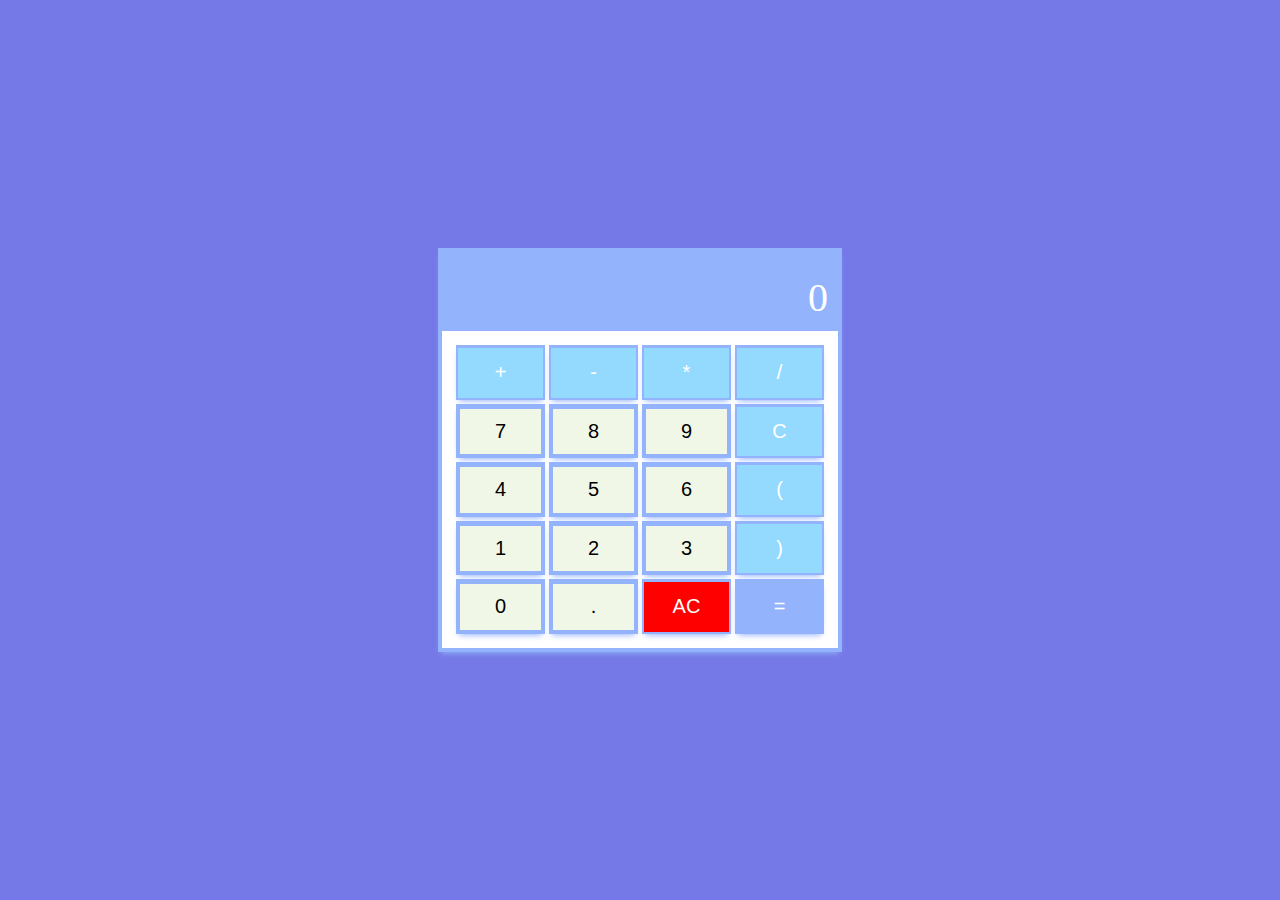
<file: index.html>
<!DOCTYPE html>
<html lang="en">
<head>
    <meta charset="UTF-8">
    <meta http-equiv="X-UA-Compatible" content="IE=edge">
    <meta name="viewport" content="width=device-width, initial-scale=1.0">
    <link rel="stylesheet" href="./Assets/css/calculator.css">
    <link rel="icon" href="./TeeJay.JPG">
    <title>Calculator</title>
</head>
<body>
    <div class="pagewrapper">
        <div class="calculator">
            <div class="viewarea">
            <table>
                <tr>
                    <td colspan="4" id="inputLabel">0</td>
                </tr>
            </table>
            </div>
            <div class="calculator__keys">
                <button class="all action" onclick="pushBtn(this)">+</button>
                <button class="all action" onclick="pushBtn(this)">-</button>
                <button class="all action" onclick="pushBtn(this)">*</button>
                <button class="all action" onclick="pushBtn(this)">/</button>
                <button class="all" onclick="pushBtn(this)">7</button>
                <button class="all" onclick="pushBtn(this)">8</button>
                <button class="all" onclick="pushBtn(this)">9</button>
                <button class="all action" onclick="pushBtn(this)" id="remove">C</button>
                <button class="all" onclick="pushBtn(this)">4</button>
                <button class="all" onclick="pushBtn(this)">5</button>
                <button class="all" onclick="pushBtn(this)">6</button>
                <button class="all action" onclick="pushBtn(this)">(</button>
                <button class="all" onclick="pushBtn(this)">1</button>
                <button class="all" onclick="pushBtn(this)">2</button>
                <button class="all" onclick="pushBtn(this)">3</button>
                <button class="all action" onclick="pushBtn(this)">)</button>
                <button class="all" onclick="pushBtn(this)">0</button>
                <button class="all" onclick="pushBtn(this)">.</button>
                <button class="all" onclick="pushBtn(this)" id="clear">AC</button>
                <button class="all" onclick="pushBtn(this)" id="submit">=</button>
            </div>
        </div>
    </div>
    <script src="./Assets/js/calculator.js"></script>
</body>
</html>
</file>
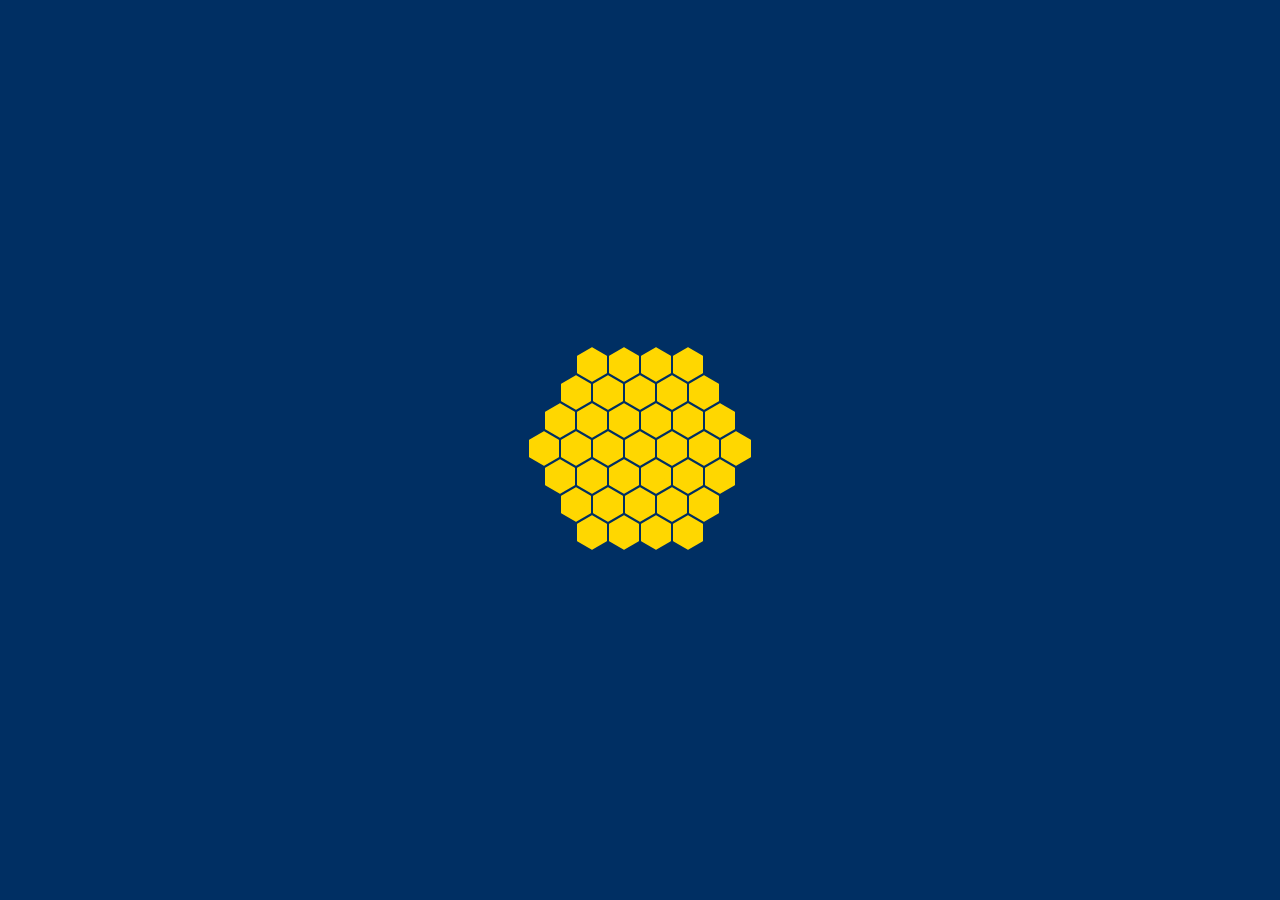
<file: contents/statistics.html>
<!DOCTYPE html>
<html lang="en">
<head>
    <meta http-equiv="Content-Type" content="text/html;charset=UTF-8">
    <meta name="viewport" content="width=device-width, initial-scale=1.0">
    <meta name="keywords" content="RUC, Redeemer's University Chapel of Power, Chapel Dues">
    <meta property="author" content="Taiwo Joshua">
    <meta name="description" content="Chapel Dues Payment Record">
    <meta property="og:description" content="Chapel Dues Payment Record">
    <meta property="og:locale" content="en_UK">
    <meta property="og:image" content="../Assets/img/RUC LOGO1.png">
    <meta property="og:title" content="RUC Chapel Dues Record">
    <meta property="og:type" content="website">
    <meta property="og:url" content="https://">
    <meta name="theme-color" content="#FF00FF">
    <link rel="stylesheet" href="../Assets/library/fontawesome-free-5.0.13/css/fontawesome-all.min.css">
    <link rel="stylesheet" href="../Assets/css/preloader.css">
    <link rel="stylesheet" href="../Assets/css/index.css">
    <link rel="stylesheet" href="../Assets/css/statistics.css">
    <link rel="icon" href="../Assets/img/RUC LOGO1.png">
    <link rel="icon" href="../Assets/img/RUC LOGO1.png" type="image/svg+xml">
    <link rel="apple-touch-icon" href="../Assets/img/RUC LOGO1.png">
    <title>Statistics</title>
</head>
<body>
    <div id="preloader">
        <div class="socket">
            <div class="gel center-gel">
            <div class="hex-brick h1"></div>
            <div class="hex-brick h2"></div>
            <div class="hex-brick h3"></div>
            </div>
            <div class="gel c1 r1">
            <div class="hex-brick h1"></div>
            <div class="hex-brick h2"></div>
            <div class="hex-brick h3"></div>
            </div>
            <div class="gel c2 r1">
            <div class="hex-brick h1"></div>
            <div class="hex-brick h2"></div>
            <div class="hex-brick h3"></div>
            </div>
            <div class="gel c3 r1">
            <div class="hex-brick h1"></div>
            <div class="hex-brick h2"></div>
            <div class="hex-brick h3"></div>
            </div>
            <div class="gel c4 r1">
            <div class="hex-brick h1"></div>
            <div class="hex-brick h2"></div>
            <div class="hex-brick h3"></div>
            </div>
            <div class="gel c5 r1">
            <div class="hex-brick h1"></div>
            <div class="hex-brick h2"></div>
            <div class="hex-brick h3"></div>
            </div>
            <div class="gel c6 r1">
            <div class="hex-brick h1"></div>
            <div class="hex-brick h2"></div>
            <div class="hex-brick h3"></div>
            </div>
            
            <div class="gel c7 r2">
            <div class="hex-brick h1"></div>
            <div class="hex-brick h2"></div>
            <div class="hex-brick h3"></div>
            </div>
            
            <div class="gel c8 r2">
            <div class="hex-brick h1"></div>
            <div class="hex-brick h2"></div>
            <div class="hex-brick h3"></div>
            </div>
            <div class="gel c9 r2">
            <div class="hex-brick h1"></div>
            <div class="hex-brick h2"></div>
            <div class="hex-brick h3"></div>
            </div>
            <div class="gel c10 r2">
            <div class="hex-brick h1"></div>
            <div class="hex-brick h2"></div>
            <div class="hex-brick h3"></div>
            </div>
            <div class="gel c11 r2">
            <div class="hex-brick h1"></div>
            <div class="hex-brick h2"></div>
            <div class="hex-brick h3"></div>
            </div>
            <div class="gel c12 r2">
            <div class="hex-brick h1"></div>
            <div class="hex-brick h2"></div>
            <div class="hex-brick h3"></div>
            </div>
            <div class="gel c13 r2">
            <div class="hex-brick h1"></div>
            <div class="hex-brick h2"></div>
            <div class="hex-brick h3"></div>
            </div>
            <div class="gel c14 r2">
            <div class="hex-brick h1"></div>
            <div class="hex-brick h2"></div>
            <div class="hex-brick h3"></div>
            </div>
            <div class="gel c15 r2">
            <div class="hex-brick h1"></div>
            <div class="hex-brick h2"></div>
            <div class="hex-brick h3"></div>
            </div>
            <div class="gel c16 r2">
            <div class="hex-brick h1"></div>
            <div class="hex-brick h2"></div>
            <div class="hex-brick h3"></div>
            </div>
            <div class="gel c17 r2">
            <div class="hex-brick h1"></div>
            <div class="hex-brick h2"></div>
            <div class="hex-brick h3"></div>
            </div>
            <div class="gel c18 r2">
            <div class="hex-brick h1"></div>
            <div class="hex-brick h2"></div>
            <div class="hex-brick h3"></div>
            </div>
            <div class="gel c19 r3">
            <div class="hex-brick h1"></div>
            <div class="hex-brick h2"></div>
            <div class="hex-brick h3"></div>
            </div>
            <div class="gel c20 r3">
            <div class="hex-brick h1"></div>
            <div class="hex-brick h2"></div>
            <div class="hex-brick h3"></div>
            </div>
            <div class="gel c21 r3">
            <div class="hex-brick h1"></div>
            <div class="hex-brick h2"></div>
            <div class="hex-brick h3"></div>
            </div>
            <div class="gel c22 r3">
            <div class="hex-brick h1"></div>
            <div class="hex-brick h2"></div>
            <div class="hex-brick h3"></div>
            </div>
            <div class="gel c23 r3">
            <div class="hex-brick h1"></div>
            <div class="hex-brick h2"></div>
            <div class="hex-brick h3"></div>
            </div>
            <div class="gel c24 r3">
            <div class="hex-brick h1"></div>
            <div class="hex-brick h2"></div>
            <div class="hex-brick h3"></div>
            </div>
            <div class="gel c25 r3">
            <div class="hex-brick h1"></div>
            <div class="hex-brick h2"></div>
            <div class="hex-brick h3"></div>
            </div>
            <div class="gel c26 r3">
            <div class="hex-brick h1"></div>
            <div class="hex-brick h2"></div>
            <div class="hex-brick h3"></div>
            </div>
            <div class="gel c28 r3">
            <div class="hex-brick h1"></div>
            <div class="hex-brick h2"></div>
            <div class="hex-brick h3"></div>
            </div>
            <div class="gel c29 r3">
            <div class="hex-brick h1"></div>
            <div class="hex-brick h2"></div>
            <div class="hex-brick h3"></div>
            </div>
            <div class="gel c30 r3">
            <div class="hex-brick h1"></div>
            <div class="hex-brick h2"></div>
            <div class="hex-brick h3"></div>
            </div>
            <div class="gel c31 r3">
            <div class="hex-brick h1"></div>
            <div class="hex-brick h2"></div>
            <div class="hex-brick h3"></div>
            </div>
            <div class="gel c32 r3">
            <div class="hex-brick h1"></div>
            <div class="hex-brick h2"></div>
            <div class="hex-brick h3"></div>
            </div>
            <div class="gel c33 r3">
            <div class="hex-brick h1"></div>
            <div class="hex-brick h2"></div>
            <div class="hex-brick h3"></div>
            </div>
            <div class="gel c34 r3">
            <div class="hex-brick h1"></div>
            <div class="hex-brick h2"></div>
            <div class="hex-brick h3"></div>
            </div>
            <div class="gel c35 r3">
            <div class="hex-brick h1"></div>
            <div class="hex-brick h2"></div>
            <div class="hex-brick h3"></div>
            </div>
            <div class="gel c36 r3">
            <div class="hex-brick h1"></div>
            <div class="hex-brick h2"></div>
            <div class="hex-brick h3"></div>
            </div>
            <div class="gel c37 r3">
            <div class="hex-brick h1"></div>
            <div class="hex-brick h2"></div>
            <div class="hex-brick h3"></div>
            </div>
            
        </div>
    </div>
    <div class="pagewrapper">
        <main>
            <div class="banner">
                <img src="../Assets/img/rucbanner.PNG" alt="Redeemer's University Banner">
            </div>
            <div class="titlewrapper">
                <h3 class="title">
                    STATISTICS
                </h3>
            </div>
            <div class="formwrapper">
                <form class="form">
                    <div>
                        <strong>Total:</strong>
                        <span id="total">20</span>
                    </div>
                </form>
            </div>
        </main>
        <nav>
            <ul>
                <li class="list">
                    <a>
                        <span class="icon">
                            <i class="fas fa-church"></i>
                        </span>
                        <span class="text">Home</span>
                    </a>
                </li>
                <li class="list">
                    <a>
                        <span class="icon">
                            <i class="fas fa-plus"></i>
                        </span>
                        <span class="text">Add</span>
                    </a>
                </li>
                <li class="list">
                    <a>
                        <span class="icon">
                            <i class="fas fa-minus"></i>
                        </span>
                        <span class="text">Remove</span>
                    </a>
                </li>
                <li class="list active">
                    <a>
                        <span class="icon">
                            <i class="fas fa-chart-bar"></i>
                        </span>
                        <span class="text">Statistics</span>
                    </a>
                </li>
                <li class="list">
                    <a>
                        <span class="icon">
                            <i class="fas fa-download"></i>
                        </span>
                        <span class="text">Download</span>
                    </a>
                </li>
                <li class="list non" id="logoutbtn">
                    <a>
                        <span class="icon">
                            <i class="fas fa-sign-out-alt"></i>
                        </span>
                        <span class="text">Logout</span>
                    </a>
                </li>
                <div class="indicator"></div>
            </ul>
        </nav>
        <footer class="footer"> 
            © Copyright Redeemer's University Chapel of Power <span id="year">2023</span>. All Right Reserved. Designed and Developed by <a href="https://taiwojoshua.netlify.app/" target="_blank"><strong>Taiwo Joshua</strong></a>
        </footer>
    </div>
    <script src="../Assets/js/jquery.js"></script>
    <script src="../Assets/js/main.js" type="module"></script>
    <script>
        // Orders object in Ascending order of key values
        function sort_object(obj){
            items = Object.keys(obj).map(function(key){
                return [key, obj[key]];
            });
            items.sort(function(first, second){
                return second[1] - first[1];
            });
            sorted_obj = {};
            $.each(items, function(k, v){
                use_key = v[0];
                use_value = v[1];
                sorted_obj[use_key] = use_value;
            });
            return(sorted_obj);
        }

        fetch("index.xml").then(response => {
            return response.text();
        }).then(xmlString => {
            const xmlDocument = new DOMParser().parseFromString(xmlString, "text/xml");
            const members = xmlDocument.querySelectorAll("member");
            
            var departments = {};
            for (const member of members){
                const department = member.querySelector("department").textContent;
                if(departments[department] == undefined){
                    departments[department] = 1;
                }else{
                    departments[department] += 1;
                }
            }
            departments = sort_object(departments);

            $("#total").text(members.length);
            for(const key of Object.keys(departments)){
                $(".form").append('<div><strong>' + key + ':</strong><span>' + departments[key] + '</span></div>')
            };
        });
    </script>
</body>
</html>
</file>
<file: Assets/css/calculator.css>
*{
    padding: 0;
    margin: 0;
    box-sizing: border-box;
}
.pagewrapper{
    width: 100%;
    height: 100vh;
    min-height: 600px;
    display: flex;
    align-items: center;
    justify-content: center;
    background-color: #7579E7;
}
.calculator{
    width: 400px;
    min-height: 400px;
    margin: auto;
    border: 2px solid #94B3FD;
    box-shadow: #94B3FD 0px 0px 0px 2px, #94B3FD 0px 4px 6px -1px, #94B3FD 0px 1px 0px inset;
    display: grid;
    grid-template-rows: 1fr 4fr;
}
input{
    border: none;
}
.viewarea{
    background-color: #94B3FD;
    position: relative;
    color: white;
}
.calculator__keys{
    display: grid;
    grid-template-columns: repeat(4, 1fr);
    grid-template-rows: repeat(5, 1fr);
    grid-gap: 0.5em;   
    padding: 1em;
    background-color: white;
    font-family: 'Gill Sans', 'Gill Sans MT', Calibri, 'Trebuchet MS', sans-serif;
}
button{
    background-color: #F1F7E7;
    font-size: 20px;
}
.all{
    display: flex;
    border: 2px solid #94B3FD;
    justify-content: center;
    align-items: center;
    box-shadow: #94B3FD 0px 0px 0px 2px, #94B3FD 0px 4px 6px -1px, #94B3FD 0px 1px 0px inset;
}
.all:hover{
    cursor: pointer;
    background-color: #eee;
}
#clear{
    background-color: red;
    color: white;
    border: red;
}
#clear:hover{
    background-color: rgb(248, 100, 100);
}
#submit{
    background-color: #94B3FD;
    border: #94B3FD;
    color: white;
}
#submit:hover{
    background-color: #99FEFF;
}
#inputLabel{
    width: auto;
    height: auto;
    position: absolute;
    bottom: 0;
    right: 0;
    margin: 10px;
    font-size: 40px;
}
.action{
    background-color: #94DAFF;
    border: #94DAFF;
    color: white;
}
.action:hover{
    background-color: #99FEFF;   
}

/* Media Query Section */
@media screen and (max-width:425px) and (min-width:320px){
    .calculator{
        width: 300px;
        height: 300px;
    }
}
</file>
<file: Assets/css/preloader.css>
#preloader{
  width: 100vw;
  height: 100vh;
  background: #1e1e1e;
  background-color: #002F63;
  position: absolute;
  top: 0;
  left: 0;
  right: 0;
  bottom: 0;
  z-index: 1000;
}
  
  .socket{
    width: 200px;
    height: 200px;
    position: absolute;
    left: 50%;
    margin-left: -100px;
    top: 50%;
    margin-top: -100px;
  }
  
  .hex-brick{
    background: #FFD700;
    width: 30px;
    height: 17px;
    position: absolute;
    top: 5px;
    animation-name: fade;
    animation-duration: 2s;
    animation-iteration-count: infinite;
    -webkit-animation-name: fade;
    -webkit-animation-duration: 2s;
    -webkit-animation-iteration-count: infinite;
  }
  
  .h2{
    transform: rotate(60deg);
    -webkit-transform: rotate(60deg);
  }
  
  .h3{
    transform: rotate(-60deg);
    -webkit-transform: rotate(-60deg);
  }
  
  .gel{
    height: 30px;
    width: 30px;  
    transition: all .3s;
    -webkit-transition: all .3s;
    position: absolute;
    top: 50%;
    left: 50%;
  }
  
  .center-gel{
    margin-left: -15px;
    margin-top: -15px;
    
    animation-name: pulse;
    animation-duration: 2s;
    animation-iteration-count: infinite;
    -webkit-animation-name: pulse;
    -webkit-animation-duration: 2s;
    -webkit-animation-iteration-count: infinite;
  }
  
  .c1{
    margin-left: -47px;
    margin-top: -15px;
  }
  
  .c2{
    margin-left: -31px;
    margin-top: -43px;
  }
  
  .c3{
    margin-left: 1px;
    margin-top: -43px;
  }
  
  .c4{
    margin-left: 17px;
    margin-top: -15px;
  }
  .c5{
    margin-left: -31px;
    margin-top: 13px;
  }
  
  .c6{
    margin-left: 1px;
    margin-top: 13px;
  }
  
  .c7{
    margin-left: -63px;
    margin-top: -43px;
  }
  
  .c8{
    margin-left: 33px;
    margin-top: -43px;
  }
  
  .c9{
    margin-left: -15px;
    margin-top: 41px;
  }
  
  .c10{
    margin-left: -63px;
    margin-top: 13px;
  }
  
  .c11{
    margin-left: 33px;
    margin-top: 13px;
  }
  
  .c12{
    margin-left: -15px;
    margin-top: -71px;
  }
  
  .c13{
    margin-left: -47px;
    margin-top: -71px;
  }
  
  .c14{
    margin-left: 17px;
    margin-top: -71px;
  }
  
  .c15{
    margin-left: -47px;
    margin-top: 41px;
  }
  
  .c16{
    margin-left: 17px;
    margin-top: 41px;
  }
  
  .c17{
    margin-left: -79px;
    margin-top: -15px;
  }
  
  .c18{
    margin-left: 49px;
    margin-top: -15px;
  }
  
  .c19{
    margin-left: -63px;
    margin-top: -99px;
  }
  
  .c20{
    margin-left: 33px;
    margin-top: -99px;
  }
  
  .c21{
    margin-left: 1px;
    margin-top: -99px;
  }
  
  .c22{
    margin-left: -31px;
    margin-top: -99px;
  }
  
  .c23{
    margin-left: -63px;
    margin-top: 69px;
  }
  
  .c24{
    margin-left: 33px;
    margin-top: 69px;
  }
  
  .c25{
    margin-left: 1px;
    margin-top: 69px;
  }
  
  .c26{
    margin-left: -31px;
    margin-top: 69px;
  }
  
  .c27{
    margin-left: -79px;
    margin-top: -15px;
  }
  
  .c28{
    margin-left: -95px;
    margin-top: -43px;
  }
  
  .c29{
    margin-left: -95px;
    margin-top: 13px;
  }
  
  .c30{
    margin-left: 49px;
    margin-top: 41px;
  }
  
  .c31{
    margin-left: -79px;
    margin-top: -71px;
  }
  
  .c32{
    margin-left: -111px;
    margin-top: -15px;
  }
  
  .c33{
    margin-left: 65px;
    margin-top: -43px;
  }
  
  .c34{
    margin-left: 65px;
    margin-top: 13px;
  }
  
  .c35{
    margin-left: -79px;
    margin-top: 41px;
  }
  
  .c36{
    margin-left: 49px;
    margin-top: -71px;
  }
  
  .c37{
    margin-left: 81px;
    margin-top: -15px;
  }
  
  .r1{
    animation-name: pulse;
    animation-duration: 2s;
    animation-iteration-count: infinite;
    animation-delay: .2s;
    -webkit-animation-name: pulse;
    -webkit-animation-duration: 2s;
    -webkit-animation-iteration-count: infinite;
    -webkit-animation-delay: .2s;
  }
  
  .r2{
    animation-name: pulse;
    animation-duration: 2s;
    animation-iteration-count: infinite;
    animation-delay: .4s;
    -webkit-animation-name: pulse;
    -webkit-animation-duration: 2s;
    -webkit-animation-iteration-count: infinite;
    -webkit-animation-delay: .4s;
  }
  
  .r3{
    animation-name: pulse;
    animation-duration: 2s;
    animation-iteration-count: infinite;
    animation-delay: .6s;
    -webkit-animation-name: pulse;
    -webkit-animation-duration: 2s;
    -webkit-animation-iteration-count: infinite;
    -webkit-animation-delay: .6s;
  }
  
  .r1 > .hex-brick{
    animation-name: fade;
    animation-duration: 2s;
    animation-iteration-count: infinite;
    animation-delay: .2s;
    -webkit-animation-name: fade;
    -webkit-animation-duration: 2s;
    -webkit-animation-iteration-count: infinite;
    -webkit-animation-delay: .2s;
  }
  
  .r2 > .hex-brick{
    animation-name: fade;
    animation-duration: 2s;
    animation-iteration-count: infinite;
    animation-delay: .4s;
    -webkit-animation-name: fade;
    -webkit-animation-duration: 2s;
    -webkit-animation-iteration-count: infinite;
    -webkit-animation-delay: .4s;
  }
  
  .r3 > .hex-brick{
    animation-name: fade;
    animation-duration: 2s;
    animation-iteration-count: infinite;
    animation-delay: .6s;
    -webkit-animation-name: fade;
    -webkit-animation-duration: 2s;
    -webkit-animation-iteration-count: infinite;
    -webkit-animation-delay: .6s;
  }
  
  
  @keyframes pulse{
    0%{
      -webkit-transform: scale(1);
      transform: scale(1);
    }
    
    50%{
      -webkit-transform: scale(0.01);
      transform: scale(0.01);
    }
    
    100%{
      -webkit-transform: scale(1);
      transform: scale(1);
    }
  }
  
  @keyframes fade{
    0%{
      background: #FFD700;
    }
    
    50%{
      background: #90BBBF;
    }
    
    100%{
      background: #FFD700;
    }
  }
  
  @-webkit-keyframes pulse{
    0%{
      -webkit-transform: scale(1);
      transform: scale(1);
    }
    
    50%{
      -webkit-transform: scale(0.01);
      transform: scale(0.01);
    }
    
    100%{
      -webkit-transform: scale(1);
      transform: scale(1);
    }
  }
  
  @-webkit-keyframes fade{
    0%{
      background: #FFD700;
    }
    
    50%{
      background: #389CA6;
    }
    
    100%{
      background: #FFD700;
    }
  }
</file>
<file: Assets/css/index.css>
*{
    margin: 0;
    padding: 0;
    box-sizing: border-box;
}
body{
    width: 100vw;
    height: 100vh;
    display: flex;
    justify-content: center;
    align-items: center;
    background: fixed url(../img/kaleb-nimz--5rA4DRrEXU-unsplash.jpg) no-repeat center;
    color: white;
}
body::-webkit-scrollbar{
    width: 0.5em;
    height: 0.5em;
}
body::-webkit-scrollbar-track{
    box-shadow: inset 0 0 6px rgba(0, 0, 0, 0.3);
    background: #FFD700;
}
body::-webkit-scrollbar-thumb{
    background-color: #002F63;
    border: 0.5px solid #FFD700;
}
:root{
    scrollbar-color: #002F63 #FFD700;
    scrollbar-width: thin;
}
.pagewrapper, .loginwrapper{
    width: 100%;
    height: 100%;
    max-height: 1500px;
    position: relative;
    display: flex;
    flex-direction: column;
    align-items: center;
    padding: 20px;
    justify-content: space-between;
    background-color: rgba(255, 215, 0, 0.2);
}
.loginwrapper{
    position: absolute;
    z-index: 2;
    background-color: rgba(0, 0, 0, 0.7);
    transition: all 400ms ease-in-out;
    transform-origin: center;
    transform: scale(0);
}
.close{
    color: red;
    position: absolute;
    top: 0;
    right: 0;
    font-size: 1.5em;
}
.close:hover, #eye:hover{
    cursor: pointer;
}


/* ==========================================================================================

Main Section

========================================================================================== */
main{
    width: 100%;
    height: 100%;
    display: flex;
    flex-direction: column;
    align-items: center;
    justify-content: center;
    margin-bottom: 10px;
}
.banner{
    position: relative;
    width: 100%;
    height: 80px;   
}
.banner>img{
    width: 180px;
    object-fit: contain;
    border-radius: 5px;
    opacity: 0.6;
    position: absolute;
    top: 0;
    left: 0;
}
.titlewrapper{
    display: block;
    display: flex;
    justify-content: center;
    align-items: flex-end;
}
.loginwrapper>.titlewrapper{
    margin-top: 15vh;
}
.title{
    font-size: 2.5em;
    font-weight: 600;
    text-align: center;
    font-family: Century, Verdana, Geneva, Tahoma, sans-serif;
}
.formwrapper{
    width: 100%;
    height: 100%;
    display: flex;
    flex-direction: column;
    align-items: center;
    justify-content: center;
}
.form{
    max-width: 90vw;
    max-width: 300px;
    display: flex;
    flex-direction: column;
    align-items: center;
    justify-content: center;
    padding: 25px 50px;
    border-radius: 10px;
    border: 2px solid white;
    background-color: rgba(0, 0, 0, 0.2);
}
.form>div{
    position: relative;
    display: flex;
    flex-direction: column;
}
.form>div>i{
    position: absolute;
    left: 5px;
    bottom: 10px;
}
.input{
    width: 200px;
    outline: none;
    border: none;
    color: white;
    border-bottom: 2px solid white;
    background-color: transparent;
    text-align: center;
    margin-top: 10px;
    padding: 10px 20px;
}
select>option{
    background-color: rgba(0, 0, 0, 0.3);
}
::placeholder{
    color: white;
}
.button{
    background-color: transparent;
    border: 2px solid white;
    color: white;
    padding: 5px 15px;
    border-radius: 20px;
    transition: all 400ms ease-in-out;
    margin: 10px;
}
.button:hover{
    cursor: pointer;
    padding: 5px 25px;
}


/* ==========================================================================================

Navbar Section

========================================================================================== */
nav{
    position: relative;
    height: 70px;
    padding: 10px 20px;
    background-color: #002F63;
    display: flex;
    justify-content: center;
    align-items: center;
    border-radius: 10px;
}
nav>ul{
    display: flex;
}
nav>ul>li{
    position: relative;
    list-style-type: none;
    width: 70px;
    height: 70px;
    z-index: 1;
}
nav>ul>li>a{
    position: relative;
    display: flex;
    justify-content: center;
    align-items: center;
    flex-direction: column;
    width: 100%;
    text-align: center;
    font-weight: 500;
    color: white;
}
nav>ul>li>a>.icon{
    position: relative;
    display: block;
    line-height: 75px;
    font-size: 1.5em;
    text-align: center;
    transition: 0.5s;
}
nav>ul>li.active>a>.icon{
    transform: translateY(-35px);
}
nav>ul>li:hover:not(.active)>a>.icon{
    transform: translateY(-16px);
}
nav>ul>li>a>.text{
    position: absolute;
    font-weight: 400;
    font-size: 0.75em;
    letter-spacing: 0.05em;
    transition: 0.5s;
    opacity: 0;
    transform: translateY(20px);
}
nav>ul>li.active>a>.text, nav>ul>li:hover:not(.active)>a>.text{
    opacity: 1;
    transform: translateY(10px);
}
.indicator{
    position: absolute;
    top: -50%;
    width: 70px;
    height: 70px;
    background-color: #FFD700;
    border-radius: 50%;
    border: 6px solid white;
    transition: 0.5s;
}
nav>ul>li:nth-child(1).active ~ .indicator{
    transform: translateX(calc(70px * 0));
}
nav>ul>li:nth-child(2).active ~ .indicator{
    transform: translateX(calc(70px * 1));
}
nav>ul>li:nth-child(3).active ~ .indicator{
    transform: translateX(calc(70px * 2));
}
nav>ul>li:nth-child(4).active ~ .indicator{
    transform: translateX(calc(70px * 3));
}
nav>ul>li:nth-child(5).active ~ .indicator{
    transform: translateX(calc(70px * 4));
}
nav>ul>li:nth-child(6).active ~ .indicator{
    transform: translateX(calc(70px * 5));
}
nav>ul>li:nth-child(7).active ~ .indicator{
    transform: translateX(calc(70px * 6));
}

/* ==========================================================================================

Footer Section

========================================================================================== */
footer{
    width: 100%;
    padding-top: 20px;
    box-sizing: border-box;
    text-align: center;
    color: white;
    text-shadow: 1px 1px 1px #002F63;
}
footer>a{
    text-decoration: none;
    color: white;
}

.none{
    display: none;
}
a:hover{
    cursor: pointer;
}


/* ==========================================================================================

Footer Section

========================================================================================== */
.swal-modal{
    border: 3px solid #002F63;
    max-width: 90vw;
}
.swal-button--cancel{
    background-color: red;
    color: white;
}
.swal-button--confirm{
    background-color: #002F63;
    color: white;
}


/* ==========================================================================================

Media Query Section

========================================================================================== */
@media screen and (max-width: 780px) and (min-width: 320px){
    .banner>img{
        width: 150px;
    }
    .title{
        font-size: 2em;
    }
    nav{
        transform: scale(0.7);
    }
}


@media screen and (max-height: 550px){
    body{
        min-height: 600px;
    }
}
</file>
<file: Assets/css/statistics.css>
.form{
    max-width: 400px;
    max-width: 90vw;
    max-height: 250px;
    overflow: auto;
    padding: 20px;
    justify-content: flex-start;
}
.form>div{
    width: 300px;
    max-width: 100%;
    display: flex;
    flex-direction: row;
    align-items: flex-start;
    justify-content: space-between;
    margin: 5px;
    text-align: left;
    font-family: Arial, Helvetica, sans-serif;
}
.form>div>strong{
    width: calc(100% - 50px);
}
.form>div>span{
    width: 40px;
}
</file>
